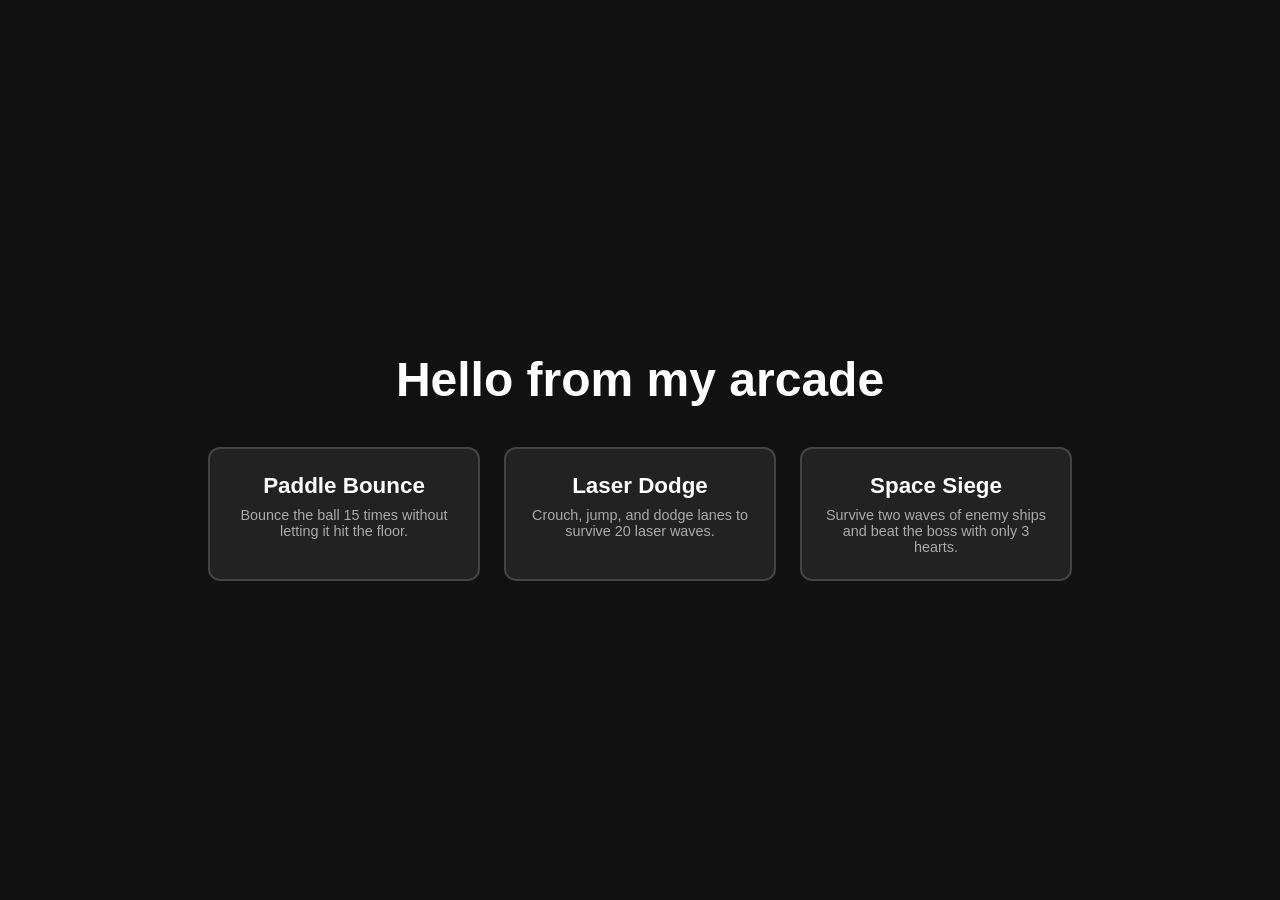
<file: index.html>
<!DOCTYPE html>
<html lang="en">
<head>
<meta charset="UTF-8">
<title>My Arcade</title>
<link rel="stylesheet" href="style.css">
<style>
  #menu {
    text-align: center;
  }
  #menu h1 {
    font-size: 3rem;
    margin-bottom: 40px;
  }
  .games {
    display: flex;
    gap: 24px;
    justify-content: center;
    flex-wrap: wrap;
  }
  .game-card {
    display: block;
    width: 220px;
    padding: 24px;
    background: #222;
    border: 2px solid #444;
    border-radius: 12px;
    text-decoration: none;
    color: #fff;
    transition: transform 0.15s, border-color 0.15s;
  }
  .game-card:hover {
    transform: translateY(-4px);
    border-color: #0f0;
  }
  .game-card h2 {
    margin: 0 0 8px;
    font-size: 1.4rem;
  }
  .game-card p {
    margin: 0;
    font-size: 0.9rem;
    color: #aaa;
  }
</style>
</head>
<body>
<div id="menu">
  <h1>Hello from my arcade</h1>
  <div class="games">
    <a class="game-card" href="paddle.html">
      <h2>Paddle Bounce</h2>
      <p>Bounce the ball 15 times without letting it hit the floor.</p>
    </a>
    <a class="game-card" href="laser.html">
      <h2>Laser Dodge</h2>
      <p>Crouch, jump, and dodge lanes to survive 20 laser waves.</p>
    </a>
    <a class="game-card" href="space.html">
      <h2>Space Siege</h2>
      <p>Survive two waves of enemy ships and beat the boss with only 3 hearts.</p>
    </a>
  </div>
</div>
</body>
</html>
</file>
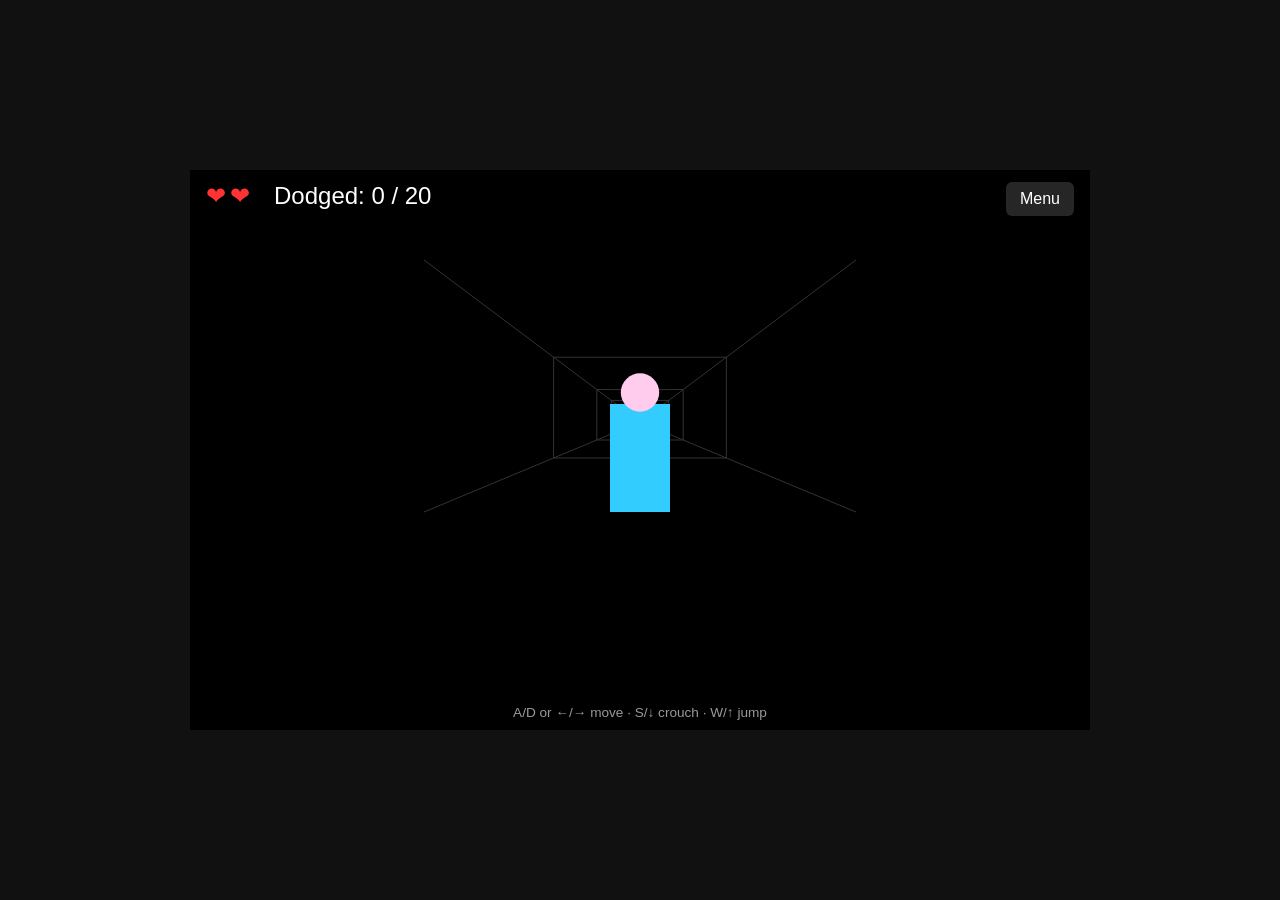
<file: laser.html>
<!DOCTYPE html>
<html lang="en">
<head>
<meta charset="UTF-8">
<title>Laser Dodge - My Arcade</title>
<link rel="stylesheet" href="style.css">
<style>
  #hearts {
    color: #f33;
    letter-spacing: 4px;
  }
  #controls {
    position: absolute;
    bottom: 10px;
    left: 50%;
    transform: translateX(-50%);
    font-size: 0.85rem;
    color: #999;
    text-align: center;
  }
</style>
</head>
<body>
<div id="wrap">
  <a class="back-link" href="index.html">Menu</a>
  <canvas id="game" width="900" height="560"></canvas>
  <div id="hud">
    <div id="hearts"></div>
    <div>Dodged: <span id="count">0</span> / 20</div>
  </div>
  <div id="controls">A/D or &larr;/&rarr; move &middot; S/&darr; crouch &middot; W/&uarr; jump</div>
  <div id="message">
    <span id="message-text"></span>
    <button id="restart">Restart</button>
  </div>
</div>
<script>
const canvas = document.getElementById('game');
const ctx = canvas.getContext('2d');
const heartsEl = document.getElementById('hearts');
const countEl = document.getElementById('count');
const messageEl = document.getElementById('message');
const messageTextEl = document.getElementById('message-text');
const restartBtn = document.getElementById('restart');

const WIN_DODGES = 20;
const START_HEARTS = 2;
const INVINCIBLE_MS = 1500;
const JUMP_DURATION_MS = 650;
const JUMP_HEIGHT = 2.0;

const FOCAL = 360;
const HORIZON_Y = canvas.height * 0.45;
const CAMERA_HEIGHT = 1.5;
const PLAYER_Z = 6;
const WINDOW = 1.5;
const COLLISION_NEAR = PLAYER_Z - WINDOW;
const COLLISION_FAR = PLAYER_Z + WINDOW;
const SPAWN_Z = 70;

const LANE_X = { left: -2.3, center: 0, right: 2.3 };
const LANE_HALF_WIDTH = 1.15;
const CEIL_Y = 4.2;
const ALL_X0 = -3.6;
const ALL_X1 = 3.6;
const HIGH_BAR = { y0: 1.1, y1: 2.4 };
const LOW_BAR = { y0: 0, y1: 0.9 };

const STAND_HEIGHT = 1.8;
const CROUCH_HEIGHT = 0.9;
const BODY_WIDTH = 1.0;
const HEAD_RADIUS = 0.32;

const TYPES_SIMPLE = ['CROUCH_ONLY', 'JUMP_ONLY', 'LANE_LEFT', 'LANE_CENTER', 'LANE_RIGHT'];
const TYPES_COMBO = [
  'LANE_LEFT_CROUCH', 'LANE_CENTER_CROUCH', 'LANE_RIGHT_CROUCH',
  'LANE_LEFT_JUMP', 'LANE_CENTER_JUMP', 'LANE_RIGHT_JUMP'
];

const BLOCKED_LANES = {
  CROUCH_ONLY: [],
  JUMP_ONLY: [],
  LANE_LEFT: ['center', 'right'],
  LANE_CENTER: ['left', 'right'],
  LANE_RIGHT: ['left', 'center'],
  LANE_LEFT_CROUCH: ['center', 'right'],
  LANE_CENTER_CROUCH: ['left', 'right'],
  LANE_RIGHT_CROUCH: ['left', 'center'],
  LANE_LEFT_JUMP: ['center', 'right'],
  LANE_CENTER_JUMP: ['left', 'right'],
  LANE_RIGHT_JUMP: ['left', 'center']
};

function getBar(type) {
  if (type === 'CROUCH_ONLY') return { x0: ALL_X0, x1: ALL_X1, ...HIGH_BAR };
  if (type === 'JUMP_ONLY') return { x0: ALL_X0, x1: ALL_X1, ...LOW_BAR };
  if (type.endsWith('CROUCH')) return { x0: ALL_X0, x1: ALL_X1, ...HIGH_BAR };
  if (type.endsWith('JUMP')) return { x0: ALL_X0, x1: ALL_X1, ...LOW_BAR };
  return null;
}

function isSafe(type, player) {
  switch (type) {
    case 'CROUCH_ONLY': return player.vertical === 'crouch';
    case 'JUMP_ONLY': return player.vertical === 'jump';
    case 'LANE_LEFT': return player.lane === 'left';
    case 'LANE_CENTER': return player.lane === 'center';
    case 'LANE_RIGHT': return player.lane === 'right';
    case 'LANE_LEFT_CROUCH': return player.lane === 'left' && player.vertical === 'crouch';
    case 'LANE_CENTER_CROUCH': return player.lane === 'center' && player.vertical === 'crouch';
    case 'LANE_RIGHT_CROUCH': return player.lane === 'right' && player.vertical === 'crouch';
    case 'LANE_LEFT_JUMP': return player.lane === 'left' && player.vertical === 'jump';
    case 'LANE_CENTER_JUMP': return player.lane === 'center' && player.vertical === 'jump';
    case 'LANE_RIGHT_JUMP': return player.lane === 'right' && player.vertical === 'jump';
    default: return true;
  }
}

function project(x, y, z) {
  const scale = FOCAL / z;
  return { x: canvas.width / 2 + x * scale, y: HORIZON_Y - (y - CAMERA_HEIGHT) * scale, scale };
}

let player, hazards, hearts, dodgeCount, gameOver, spawnTimer, lastTime;

function resetGame() {
  player = {
    lane: 'center',
    visualX: 0,
    crouchHeld: false,
    jumping: false,
    jumpStart: 0,
    vertical: 'stand',
    invincibleUntil: 0
  };
  hazards = [];
  hearts = START_HEARTS;
  dodgeCount = 0;
  gameOver = false;
  spawnTimer = 1000;
  lastTime = performance.now();

  updateHearts();
  countEl.textContent = dodgeCount;
  messageEl.style.display = 'none';
}

function updateHearts() {
  heartsEl.textContent = '❤'.repeat(hearts) + '♡'.repeat(START_HEARTS - hearts);
}

function endGame(won) {
  gameOver = true;
  messageTextEl.textContent = won ? 'You Win!' : 'You Lose!';
  messageEl.style.display = 'block';
}

window.addEventListener('keydown', (e) => {
  const key = e.key.toLowerCase();
  if (['arrowleft', 'arrowright', 'arrowup', 'arrowdown', 'a', 'd', 'w', 's'].includes(key)) {
    e.preventDefault();
  }
  if (gameOver) return;

  if (key === 'a' || key === 'arrowleft') {
    player.lane = player.lane === 'right' ? 'center' : 'left';
  } else if (key === 'd' || key === 'arrowright') {
    player.lane = player.lane === 'left' ? 'center' : 'right';
  } else if (key === 's' || key === 'arrowdown') {
    player.crouchHeld = true;
  } else if (key === 'w' || key === 'arrowup') {
    if (!player.jumping && !player.crouchHeld) {
      player.jumping = true;
      player.jumpStart = performance.now();
    }
  }
});

window.addEventListener('keyup', (e) => {
  const key = e.key.toLowerCase();
  if (key === 's' || key === 'arrowdown') {
    player.crouchHeld = false;
  }
});

restartBtn.addEventListener('click', resetGame);

function pickType(dodgeCount) {
  const comboChance = Math.min(0.35 + dodgeCount * 0.01, 0.55);
  const pool = Math.random() < comboChance ? TYPES_COMBO : TYPES_SIMPLE;
  return pool[Math.floor(Math.random() * pool.length)];
}

function spawnHazard() {
  hazards.push({
    type: pickType(dodgeCount),
    z: SPAWN_Z,
    hit: false
  });
}

function updatePlayer(dt, now) {
  if (player.jumping) {
    const t = now - player.jumpStart;
    if (t >= JUMP_DURATION_MS) {
      player.jumping = false;
      player.vertical = player.crouchHeld ? 'crouch' : 'stand';
    } else {
      player.vertical = 'jump';
    }
  } else {
    player.vertical = player.crouchHeld ? 'crouch' : 'stand';
  }

  const targetX = LANE_X[player.lane];
  const laneLerpMs = player.crouchHeld ? 480 : 120;
  player.visualX += (targetX - player.visualX) * Math.min(dt / laneLerpMs, 1);
}

function jumpOffset(now) {
  if (!player.jumping) return 0;
  const t = (now - player.jumpStart) / JUMP_DURATION_MS;
  return Math.sin(Math.PI * Math.min(t, 1)) * JUMP_HEIGHT;
}

function update(dt, now) {
  if (gameOver) return;

  updatePlayer(dt, now);

  spawnTimer -= dt;
  if (spawnTimer <= 0) {
    spawnHazard();
    const interval = Math.max(1900 - dodgeCount * 40, 1000);
    spawnTimer = interval * (0.85 + Math.random() * 0.3);
  }

  const speed = Math.min(24 + dodgeCount * 0.7, 46);

  for (let i = hazards.length - 1; i >= 0; i--) {
    const hz = hazards[i];
    hz.z -= speed * (dt / 1000);

    if (hz.z <= COLLISION_FAR && hz.z >= COLLISION_NEAR && !hz.hit) {
      if (!isSafe(hz.type, player) && now > player.invincibleUntil) {
        hz.hit = true;
        hearts--;
        player.invincibleUntil = now + INVINCIBLE_MS;
        updateHearts();
        if (hearts <= 0) {
          endGame(false);
        }
      }
    }

    if (hz.z < COLLISION_NEAR) {
      if (!hz.hit) {
        dodgeCount++;
        countEl.textContent = dodgeCount;
        if (dodgeCount >= WIN_DODGES) {
          endGame(true);
        }
      }
      hazards.splice(i, 1);
    }
  }
}

function drawCorridor() {
  const near = {
    bl: project(ALL_X0, 0, PLAYER_Z),
    br: project(ALL_X1, 0, PLAYER_Z),
    tl: project(ALL_X0, CEIL_Y, PLAYER_Z),
    tr: project(ALL_X1, CEIL_Y, PLAYER_Z)
  };
  const far = {
    bl: project(ALL_X0, 0, SPAWN_Z),
    br: project(ALL_X1, 0, SPAWN_Z),
    tl: project(ALL_X0, CEIL_Y, SPAWN_Z),
    tr: project(ALL_X1, CEIL_Y, SPAWN_Z)
  };

  ctx.strokeStyle = '#333';
  ctx.lineWidth = 1;
  [['bl', 'bl'], ['br', 'br'], ['tl', 'tl'], ['tr', 'tr']].forEach(([a, b]) => {
    ctx.beginPath();
    ctx.moveTo(near[a].x, near[a].y);
    ctx.lineTo(far[b].x, far[b].y);
    ctx.stroke();
  });

  for (let z = 15; z < SPAWN_Z; z += 15) {
    const bl = project(ALL_X0, 0, z);
    const br = project(ALL_X1, 0, z);
    const tl = project(ALL_X0, CEIL_Y, z);
    const tr = project(ALL_X1, CEIL_Y, z);
    ctx.beginPath();
    ctx.moveTo(bl.x, bl.y);
    ctx.lineTo(br.x, br.y);
    ctx.lineTo(tr.x, tr.y);
    ctx.lineTo(tl.x, tl.y);
    ctx.closePath();
    ctx.stroke();
  }
}

function drawQuad(x0, y0, x1, y1, z, color) {
  const p1 = project(x0, y0, z);
  const p2 = project(x1, y0, z);
  const p3 = project(x1, y1, z);
  const p4 = project(x0, y1, z);
  ctx.beginPath();
  ctx.moveTo(p1.x, p1.y);
  ctx.lineTo(p2.x, p2.y);
  ctx.lineTo(p3.x, p3.y);
  ctx.lineTo(p4.x, p4.y);
  ctx.closePath();
  ctx.fillStyle = color;
  ctx.fill();
  ctx.strokeStyle = 'rgba(255,255,255,0.5)';
  ctx.stroke();
}

function drawHazard(hz) {
  const blocked = BLOCKED_LANES[hz.type];
  blocked.forEach((lane) => {
    const cx = LANE_X[lane];
    drawQuad(cx - LANE_HALF_WIDTH, 0, cx + LANE_HALF_WIDTH, CEIL_Y, hz.z, 'rgba(255, 30, 60, 0.55)');
  });
  const bar = getBar(hz.type);
  if (bar) {
    drawQuad(bar.x0, bar.y0, bar.x1, bar.y1, hz.z, 'rgba(255, 120, 0, 0.6)');
  }
}

function drawPlayer(now) {
  const scale = FOCAL / PLAYER_Z;
  const offset = jumpOffset(now);
  const height = player.vertical === 'crouch' ? CROUCH_HEIGHT : STAND_HEIGHT;

  const flashing = now < player.invincibleUntil && Math.floor(now / 100) % 2 === 0;
  ctx.globalAlpha = flashing ? 0.35 : 1;

  const centerX = canvas.width / 2 + player.visualX * scale;
  const feetY = HORIZON_Y - (offset - CAMERA_HEIGHT) * scale;
  const headTopY = HORIZON_Y - (height + offset - CAMERA_HEIGHT) * scale;
  const bodyLeft = centerX - (BODY_WIDTH / 2) * scale;
  const bodyWidth = BODY_WIDTH * scale;

  ctx.fillStyle = '#3cf';
  ctx.fillRect(bodyLeft, headTopY, bodyWidth, feetY - headTopY);

  ctx.beginPath();
  ctx.arc(centerX, headTopY - HEAD_RADIUS * scale * 0.6, HEAD_RADIUS * scale, 0, Math.PI * 2);
  ctx.fillStyle = '#fce';
  ctx.fill();

  ctx.globalAlpha = 1;
}

function draw(now) {
  ctx.clearRect(0, 0, canvas.width, canvas.height);
  drawCorridor();

  const sorted = [...hazards].sort((a, b) => b.z - a.z);
  sorted.forEach(drawHazard);

  drawPlayer(now);
}

function loop(now) {
  const dt = Math.min(now - lastTime, 50);
  lastTime = now;
  update(dt, now);
  draw(now);
  requestAnimationFrame(loop);
}

resetGame();
requestAnimationFrame(loop);
</script>
</body>
</html>
</file>
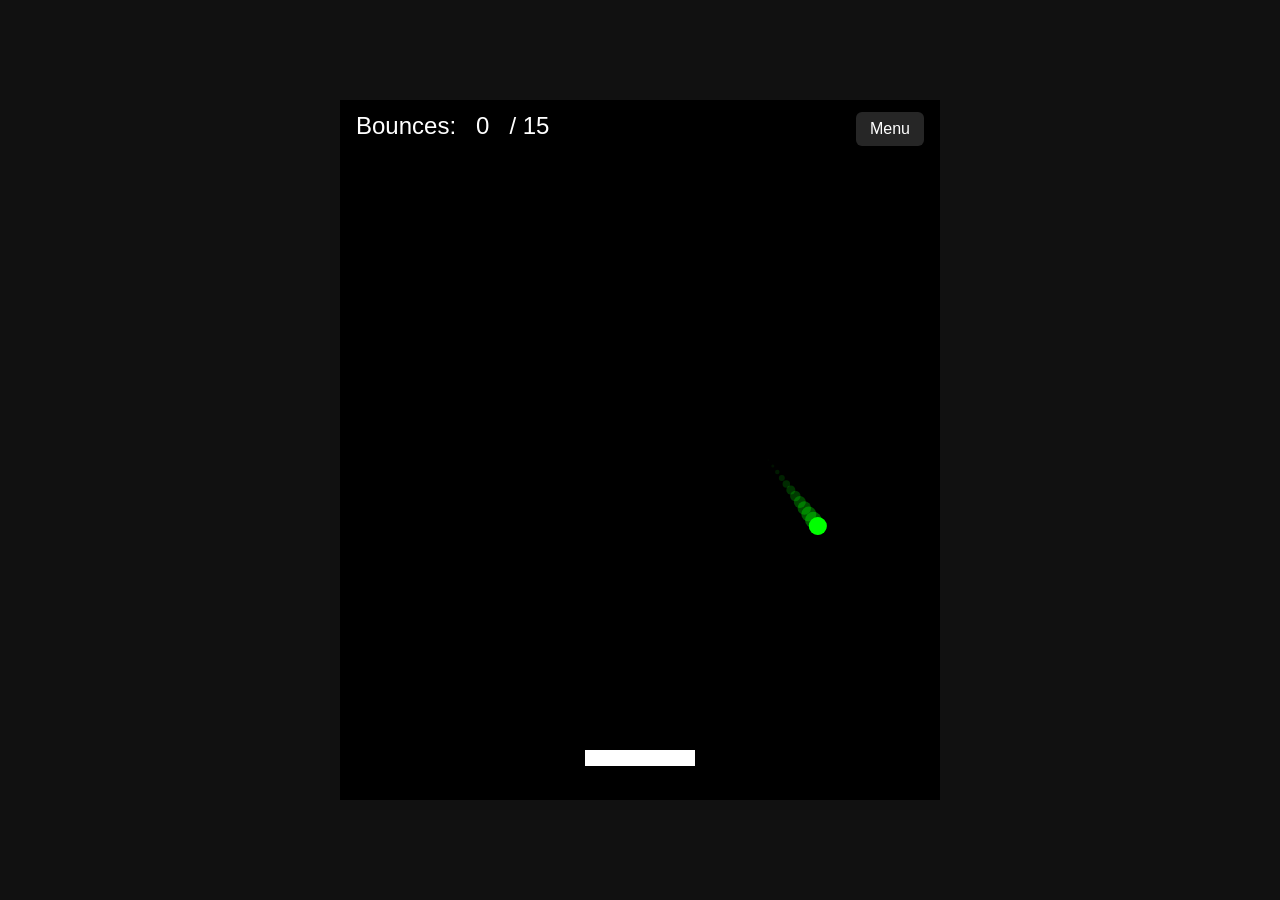
<file: paddle.html>
<!DOCTYPE html>
<html lang="en">
<head>
<meta charset="UTF-8">
<title>Paddle Bounce - My Arcade</title>
<link rel="stylesheet" href="style.css">
</head>
<body>
<div id="wrap">
  <a class="back-link" href="index.html">Menu</a>
  <canvas id="game" width="600" height="700"></canvas>
  <div id="hud">Bounces: <span id="count">0</span> / 15</div>
  <div id="message">
    <span id="message-text"></span>
    <button id="restart">Restart</button>
  </div>
</div>
<script>
const canvas = document.getElementById('game');
const ctx = canvas.getContext('2d');
const countEl = document.getElementById('count');
const messageEl = document.getElementById('message');
const messageTextEl = document.getElementById('message-text');
const restartBtn = document.getElementById('restart');

const WIN_BOUNCES = 15;
const PADDLE_WIDTH = 110;
const PADDLE_HEIGHT = 16;

const TRAIL_LENGTH = 12;

let paddle, ball, bounces, gameOver, trail;

function resetGame() {
  paddle = {
    width: PADDLE_WIDTH,
    height: PADDLE_HEIGHT,
    x: (canvas.width - PADDLE_WIDTH) / 2,
    y: canvas.height - 50
  };

  const radius = 9;
  ball = {
    radius: radius,
    x: radius + Math.random() * (canvas.width - radius * 2),
    y: 30,
    vx: 4.5,
    vy: 6
  };

  bounces = 0;
  countEl.textContent = bounces;
  gameOver = false;
  trail = [];
  messageEl.style.display = 'none';
}

canvas.addEventListener('mousemove', (e) => {
  const rect = canvas.getBoundingClientRect();
  const mouseX = e.clientX - rect.left;
  paddle.x = Math.min(Math.max(mouseX - paddle.width / 2, 0), canvas.width - paddle.width);
});

restartBtn.addEventListener('click', resetGame);

function endGame(won) {
  gameOver = true;
  messageTextEl.textContent = won ? 'You Win!' : 'You Lose!';
  messageEl.style.display = 'block';
}

function update() {
  if (gameOver) return;

  ball.x += ball.vx;
  ball.y += ball.vy;

  trail.push({ x: ball.x, y: ball.y });
  if (trail.length > TRAIL_LENGTH) {
    trail.shift();
  }

  if (ball.x - ball.radius <= 0) {
    ball.x = ball.radius;
    ball.vx = -ball.vx;
  } else if (ball.x + ball.radius >= canvas.width) {
    ball.x = canvas.width - ball.radius;
    ball.vx = -ball.vx;
  }

  if (ball.y - ball.radius <= 0) {
    ball.y = ball.radius;
    ball.vy = -ball.vy;
  }

  if (
    ball.vy > 0 &&
    ball.y + ball.radius >= paddle.y &&
    ball.y + ball.radius <= paddle.y + paddle.height &&
    ball.x >= paddle.x &&
    ball.x <= paddle.x + paddle.width
  ) {
    ball.y = paddle.y - ball.radius;
    ball.vy = -ball.vy;
    bounces++;
    countEl.textContent = bounces;
    if (bounces >= WIN_BOUNCES) {
      endGame(true);
    }
  }

  if (ball.y - ball.radius > canvas.height) {
    endGame(false);
  }
}

function draw() {
  ctx.clearRect(0, 0, canvas.width, canvas.height);

  ctx.fillStyle = '#fff';
  ctx.fillRect(paddle.x, paddle.y, paddle.width, paddle.height);

  for (let i = 0; i < trail.length; i++) {
    const point = trail[i];
    const progress = (i + 1) / trail.length;
    ctx.beginPath();
    ctx.arc(point.x, point.y, ball.radius * progress, 0, Math.PI * 2);
    ctx.fillStyle = `rgba(0, 255, 0, ${progress * 0.4})`;
    ctx.fill();
  }

  ctx.beginPath();
  ctx.arc(ball.x, ball.y, ball.radius, 0, Math.PI * 2);
  ctx.fillStyle = '#0f0';
  ctx.fill();
}

function loop() {
  update();
  draw();
  requestAnimationFrame(loop);
}

resetGame();
loop();
</script>
</body>
</html>
</file>
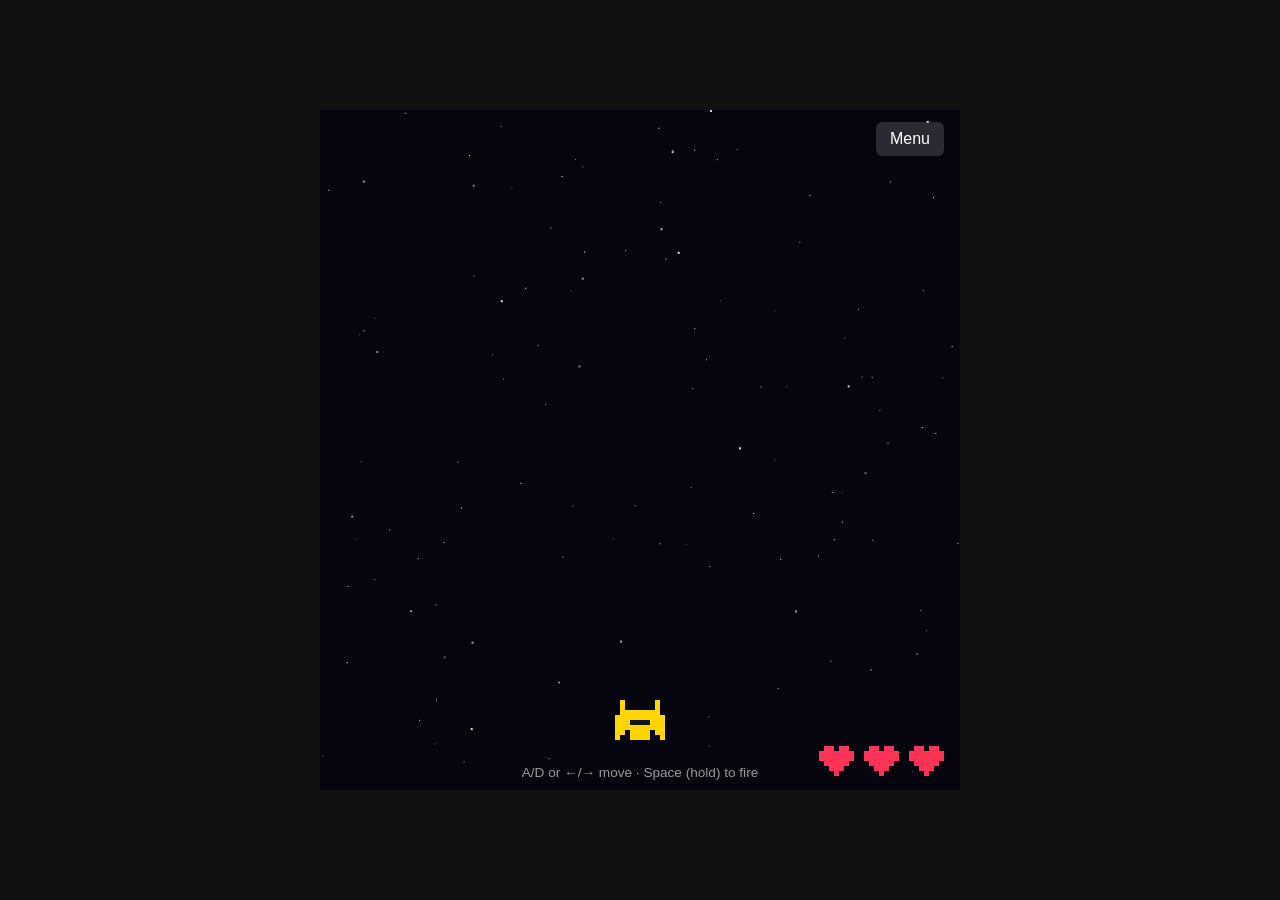
<file: space.html>
<!DOCTYPE html>
<html lang="en">
<head>
<meta charset="UTF-8">
<title>Space Siege - My Arcade</title>
<link rel="stylesheet" href="style.css">
<style>
  canvas {
    image-rendering: pixelated;
  }
  #controls {
    position: absolute;
    bottom: 10px;
    left: 50%;
    transform: translateX(-50%);
    font-size: 0.85rem;
    color: #999;
    text-align: center;
  }
  #test-panel {
    position: fixed;
    top: 50%;
    right: 12px;
    transform: translateY(-50%);
    display: none;
    flex-direction: column;
    gap: 10px;
    z-index: 10;
  }
  #test-panel.visible {
    display: flex;
  }
  #test-panel button {
    padding: 10px 12px;
    font-family: monospace;
    font-size: 0.9rem;
    color: #ffd500;
    background: #000;
    border: 2px solid #ffd500;
    cursor: pointer;
  }
  #test-panel button.on {
    color: #000;
    background: #ffd500;
  }
</style>
</head>
<body>
<div id="wrap">
  <a class="back-link" href="index.html">Menu</a>
  <canvas id="game" width="640" height="680"></canvas>
  <div id="controls">A/D or &larr;/&rarr; move &middot; Space (hold) to fire</div>
  <div id="message">
    <span id="message-text"></span>
    <button id="restart">Play again</button>
  </div>
</div>
<div id="test-panel">
  <button id="test-invincible">Invincible: OFF</button>
  <button id="test-skip-2">Skip to Wave 2: OFF</button>
  <button id="test-skip-3">Skip to Wave 3: OFF</button>
</div>
<script>
const canvas = document.getElementById('game');
const ctx = canvas.getContext('2d');
const messageEl = document.getElementById('message');
const messageTextEl = document.getElementById('message-text');
const restartBtn = document.getElementById('restart');
const testPanel = document.getElementById('test-panel');
const testInvincibleBtn = document.getElementById('test-invincible');
const testSkipBtns = [
  { waveIndex: 1, label: 'Skip to Wave 2', el: document.getElementById('test-skip-2') },
  { waveIndex: 2, label: 'Skip to Wave 3', el: document.getElementById('test-skip-3') }
];

const TEST_CODE = '839';
const PIXEL = 5;
const START_HEARTS = 3;
const INVINCIBLE_MS = 1000;
const ENEMY_SPAWN_DELAY = 4000;
const ENEMY_ENTER_MS = 1500;
const FIRE_COOLDOWN = 1000 / 3;
const PLAYER_SPEED = 260;
const BULLET_SPEED = 720;
const BULLET_W = 6;
const BULLET_H = 18;
const BALL_SPEED_Y = 220;
const BALL_RADIUS = 21;
const ENEMY_MAX_HEALTH = 251;
const BULLET_DAMAGE = 25;
const WAVE_GAP_MS = 2000;
const ROW_CENTER_Y = 130;
const BIG_SPREAD = 130;
const STILL_AIM_JITTER = 150;
const WAVES = [
  ['normal', 'normal', 'normal', 'normal', 'normal', 'normal'],
  ['big', 'big', 'big', 'big'],
  ['boss']
];
const ENEMY_PIXEL = { normal: PIXEL, big: PIXEL * 1.5, boss: PIXEL * 1.5 * 1.5 };
const ENEMY_HEALTH = { normal: ENEMY_MAX_HEALTH, big: Math.round(ENEMY_MAX_HEALTH * 1.5), boss: 1001 };
const EXPLOSION_RATE = { normal: 1, big: 0.75, boss: 0.6 };
const BOSS_BALL_COUNT = 10;
const BOSS_PHASE2_HEALTH = 666;
const BOSS_PHASE3_HEALTH = 333;
const SHOT_INTERVAL = { 1: 4000, 2: 900, 3: 2000 / 3 };
const BOSS_FADE_MS = 1500;
const HOMING_MAX_VX = 50;
// Ball-to-ball spacing that clears the ship's 92px collision width plus the sideways drift of diagonal balls.
const BOSS_HOLE_GAP = 130;

const PLAYER_SPRITE = [
  '.Y......Y.',
  '.Y......Y.',
  '.YYYYYYYY.',
  'YYYYYYYYYY',
  'YYYKKKKYYY',
  'YYYYYYYYYY',
  'YY.YYYY.YY',
  'Y..YYYY..Y'
];
const PLAYER_COLORS = { Y: '#ffd500', K: '#141414' };

const ENEMY_SPRITE = [
  '..R....R..',
  '.RRR..RRR.',
  'RRRRRRRRRR',
  'RRRKKKKRRR',
  'RRRRRRRRRR',
  '..R.RR.R..',
  '.R.R..R.R.',
  'R.R....R.R'
];
const ENEMY_COLORS = { R: '#ff2a2a', K: '#141414' };
const BOSS_PHASE2_COLORS = { R: '#8b0000', K: '#141414' };

const HEART_SPRITE = [
  '.RR.RR.',
  'RRRRRRR',
  'RRRRRRR',
  '.RRRRR.',
  '..RRR..',
  '...R...'
];
const HEART_FULL_COLORS = { R: '#ff3355' };
const HEART_EMPTY_COLORS = { R: '#2a0f16' };
const HEART_PIXEL = 5;
const HEART_W = HEART_SPRITE[0].length * HEART_PIXEL;
const HEART_H = HEART_SPRITE.length * HEART_PIXEL;
const HEART_GAP = 10;

const SPRITE_W = PLAYER_SPRITE[0].length * PIXEL;
const SPRITE_H = PLAYER_SPRITE.length * PIXEL;
const TURRET_COLS = [1, 8];

function drawSprite(grid, colors, x, y, pixelSize) {
  const size = pixelSize || PIXEL;
  for (let row = 0; row < grid.length; row++) {
    for (let col = 0; col < grid[row].length; col++) {
      const ch = grid[row][col];
      if (ch === '.') continue;
      ctx.fillStyle = colors[ch];
      ctx.fillRect(Math.round(x + col * size), Math.round(y + row * size), Math.ceil(size), Math.ceil(size));
    }
  }
}

function drawHearts() {
  const totalWidth = START_HEARTS * HEART_W + (START_HEARTS - 1) * HEART_GAP;
  const startX = canvas.width - totalWidth - 16;
  const y = canvas.height - HEART_H - 14;
  for (let i = 0; i < START_HEARTS; i++) {
    const x = startX + i * (HEART_W + HEART_GAP);
    const filled = i < hearts;
    drawSprite(HEART_SPRITE, filled ? HEART_FULL_COLORS : HEART_EMPTY_COLORS, x, y, HEART_PIXEL);
  }
}

const stars = [];
for (let i = 0; i < 120; i++) {
  stars.push({
    x: Math.random() * canvas.width,
    y: Math.random() * canvas.height,
    size: Math.random() < 0.8 ? 1 : 2,
    speed: 10 + Math.random() * 30,
    alpha: 0.3 + Math.random() * 0.7
  });
}

let player, bullets, enemies, balls, hearts, gameOver, wave, nextWaveAt, nextTurret, spaceHeld, fireCooldown, leftHeld, rightHeld, lastTime;
let typedKeys = '';
let testInvincible = false;
let testSkipWave = null;

function makeEnemy(type, cx, now) {
  const pixel = ENEMY_PIXEL[type];
  const w = ENEMY_SPRITE[0].length * pixel;
  const h = ENEMY_SPRITE.length * pixel;
  return {
    type,
    pixel,
    w,
    h,
    x: cx - w / 2,
    y: -h,
    targetY: ROW_CENTER_Y - h / 2,
    entering: true,
    enterStart: now,
    health: ENEMY_HEALTH[type],
    maxHealth: ENEMY_HEALTH[type],
    phase: 1,
    phaseStart: 0,
    alive: true,
    exploding: false,
    explodeStart: 0,
    nextShotTime: 0
  };
}

function spawnWave(index, now) {
  const types = WAVES[index];
  enemies = types.map((type, i) => makeEnemy(type, canvas.width * ((i + 1) / (types.length + 1)), now));
}

function resetGame() {
  player = {
    x: canvas.width / 2 - SPRITE_W / 2,
    y: canvas.height - 90,
    vx: 0,
    invincibleUntil: 0
  };
  bullets = [];
  enemies = [];
  balls = [];
  hearts = START_HEARTS;
  gameOver = false;
  wave = testSkipWave === null ? -1 : testSkipWave - 1;
  nextWaveAt = performance.now() + ENEMY_SPAWN_DELAY;
  nextTurret = 0;
  spaceHeld = false;
  fireCooldown = 0;
  leftHeld = false;
  rightHeld = false;
  lastTime = performance.now();

  messageEl.style.display = 'none';
}

function endGame(won) {
  gameOver = true;
  messageTextEl.textContent = won ? 'You Win!' : 'You Lose!';
  messageEl.style.display = 'block';
}

window.addEventListener('keydown', (e) => {
  const key = e.key.toLowerCase();
  if (['arrowleft', 'arrowright', 'a', 'd', ' '].includes(key)) {
    e.preventDefault();
  }
  if (!e.repeat) {
    typedKeys = (typedKeys + key).slice(-TEST_CODE.length);
    if (typedKeys === TEST_CODE) testPanel.classList.add('visible');
  }
  if (gameOver) return;
  if (key === 'a' || key === 'arrowleft') leftHeld = true;
  else if (key === 'd' || key === 'arrowright') rightHeld = true;
  else if (key === ' ') spaceHeld = true;
});

window.addEventListener('keyup', (e) => {
  const key = e.key.toLowerCase();
  if (key === 'a' || key === 'arrowleft') leftHeld = false;
  else if (key === 'd' || key === 'arrowright') rightHeld = false;
  else if (key === ' ') spaceHeld = false;
});

restartBtn.addEventListener('click', resetGame);

function jumpToWave(index) {
  wave = index;
  spawnWave(index, performance.now());
  nextWaveAt = null;
  balls = [];
}

// Blur so a later Space press fires the ship instead of re-clicking the focused button.
testInvincibleBtn.addEventListener('click', () => {
  testInvincible = !testInvincible;
  testInvincibleBtn.textContent = `Invincible: ${testInvincible ? 'ON' : 'OFF'}`;
  testInvincibleBtn.classList.toggle('on', testInvincible);
  testInvincibleBtn.blur();
});

testSkipBtns.forEach((btn) => {
  btn.el.addEventListener('click', () => {
    testSkipWave = testSkipWave === btn.waveIndex ? null : btn.waveIndex;
    testSkipBtns.forEach((other) => {
      const on = testSkipWave === other.waveIndex;
      other.el.textContent = `${other.label}: ${on ? 'ON' : 'OFF'}`;
      other.el.classList.toggle('on', on);
    });
    btn.el.blur();
    if (!gameOver) jumpToWave(testSkipWave === null ? 0 : testSkipWave);
  });
});

const laserSound = new Audio('lazer.mp3');
laserSound.preload = 'auto';
const explosionSound = new Audio('explosion.mp3');
explosionSound.preload = 'auto';

function playSound(base, volume, rate = 1) {
  const sound = base.cloneNode();
  sound.volume = volume;
  sound.preservesPitch = false;
  sound.playbackRate = rate;
  sound.play().catch(() => {});
}

function fireBullet() {
  playSound(laserSound, 0.1);
  const col = TURRET_COLS[nextTurret];
  nextTurret = 1 - nextTurret;
  bullets.push({
    x: player.x + col * PIXEL + PIXEL / 2,
    y: player.y
  });
}

// Keeping at least 2 balls outside each hole stops the steepest diagonals from closing it.
function bossFire(originX, originY) {
  const minGap = BALL_RADIUS * 2 + 2;
  const firstHole = 2 + Math.floor(Math.random() * 3);
  const secondHole = BOSS_BALL_COUNT - 2 - Math.floor(Math.random() * 3);
  const slack = canvas.width - SPRITE_W - minGap * (BOSS_BALL_COUNT - 3) - BOSS_HOLE_GAP * 2;
  const shifts = Array.from({ length: BOSS_BALL_COUNT }, () => Math.random() * slack).sort((a, b) => a - b);
  let baseX = SPRITE_W / 2;
  shifts.forEach((shift, i) => {
    if (i > 0) baseX += i === firstHole || i === secondHole ? BOSS_HOLE_GAP : minGap;
    const dx = baseX + shift - originX;
    const dy = player.y - originY;
    const distance = Math.hypot(dx, dy);
    balls.push({
      x: originX,
      y: originY,
      vx: (dx / distance) * BALL_SPEED_Y,
      vy: (dy / distance) * BALL_SPEED_Y
    });
  });
}

function enemyFire(enemy) {
  const originX = enemy.x + enemy.w / 2;
  const originY = enemy.y + enemy.h;
  if (enemy.type === 'boss' && enemy.phase === 1) {
    bossFire(originX, originY);
    return;
  }
  if (enemy.phase === 3) {
    balls.push({
      x: originX,
      y: originY,
      vx: 0,
      vy: BALL_SPEED_Y * 2,
      homing: true
    });
    return;
  }
  const dy = player.y - originY;
  const t = dy / BALL_SPEED_Y;
  const recordedVx = Math.random() < 0.4 ? -player.vx : player.vx;
  const speedMultiplier = 1 - (35 + Math.random() * 55) / 100;
  let predictedX = player.x + SPRITE_W / 2 + recordedVx * speedMultiplier * t;
  if (recordedVx === 0) {
    predictedX += (Math.random() * 2 - 1) * STILL_AIM_JITTER;
  }
  predictedX = Math.min(Math.max(predictedX, SPRITE_W / 2), canvas.width - SPRITE_W / 2);
  const offsets = enemy.type === 'big' || enemy.phase === 2 ? [-BIG_SPREAD, 0, BIG_SPREAD] : [0];
  offsets.forEach((offset) => {
    balls.push({
      x: originX,
      y: originY,
      vx: (predictedX + offset - originX) / t,
      vy: BALL_SPEED_Y
    });
  });
}

function rectsOverlap(ax, ay, aw, ah, bx, by, bw, bh) {
  return ax < bx + bw && ax + aw > bx && ay < by + bh && ay + ah > by;
}

function update(dt, now) {
  if (gameOver) return;

  player.vx = rightHeld && !leftHeld ? PLAYER_SPEED : (leftHeld && !rightHeld ? -PLAYER_SPEED : 0);
  player.x += player.vx * (dt / 1000);
  player.x = Math.min(Math.max(player.x, 0), canvas.width - SPRITE_W);

  fireCooldown = Math.max(fireCooldown - dt, 0);
  if (spaceHeld && fireCooldown <= 0) {
    fireBullet();
    fireCooldown = FIRE_COOLDOWN;
  }

  if (nextWaveAt !== null && now >= nextWaveAt) {
    wave++;
    spawnWave(wave, now);
    nextWaveAt = null;
  }

  enemies.forEach((enemy) => {
    if (!enemy.alive) return;

    if (enemy.exploding) {
      if (now - enemy.explodeStart > 500) {
        enemy.alive = false;
      }
      return;
    }

    if (enemy.entering) {
      const t = Math.min((now - enemy.enterStart) / ENEMY_ENTER_MS, 1);
      enemy.y = -enemy.h + (enemy.targetY + enemy.h) * t;
      if (t >= 1) {
        enemy.entering = false;
        enemy.nextShotTime = now + 1000 + Math.random() * 1500;
      }
      return;
    }

    if (now >= enemy.nextShotTime) {
      enemyFire(enemy);
      enemy.nextShotTime = now + SHOT_INTERVAL[enemy.phase];
    }
  });

  for (let i = bullets.length - 1; i >= 0; i--) {
    const b = bullets[i];
    b.y -= BULLET_SPEED * (dt / 1000);
    if (b.y < -20) {
      bullets.splice(i, 1);
      continue;
    }
    for (const enemy of enemies) {
      if (!enemy.alive || enemy.entering || enemy.exploding) continue;
      if (rectsOverlap(b.x - BULLET_W / 2, b.y - BULLET_H / 2, BULLET_W, BULLET_H, enemy.x, enemy.y, enemy.w, enemy.h)) {
        enemy.health -= BULLET_DAMAGE;
        bullets.splice(i, 1);
        if (enemy.type === 'boss') {
          const phase = enemy.health <= BOSS_PHASE3_HEALTH ? 3 : (enemy.health <= BOSS_PHASE2_HEALTH ? 2 : 1);
          if (phase !== enemy.phase) {
            enemy.phase = phase;
            enemy.phaseStart = now;
            enemy.nextShotTime = now + SHOT_INTERVAL[phase];
          }
        }
        if (enemy.health <= 0) {
          enemy.exploding = true;
          enemy.explodeStart = now;
          playSound(explosionSound, 0.3, EXPLOSION_RATE[enemy.type]);
        }
        break;
      }
    }
  }

  for (let i = balls.length - 1; i >= 0; i--) {
    const ball = balls[i];
    if (ball.homing && ball.y < player.y) {
      const timeLeft = (player.y - ball.y) / ball.vy;
      const aimVx = (player.x + SPRITE_W / 2 - ball.x) / timeLeft;
      ball.vx = Math.min(Math.max(aimVx, -HOMING_MAX_VX), HOMING_MAX_VX);
    }
    ball.x += ball.vx * (dt / 1000);
    ball.y += ball.vy * (dt / 1000);
    if (ball.y > canvas.height + 20) {
      balls.splice(i, 1);
      continue;
    }
    if (!testInvincible && now > player.invincibleUntil &&
      rectsOverlap(ball.x - BALL_RADIUS, ball.y - BALL_RADIUS, BALL_RADIUS * 2, BALL_RADIUS * 2, player.x, player.y, SPRITE_W, SPRITE_H)) {
      balls.splice(i, 1);
      hearts--;
      player.invincibleUntil = now + INVINCIBLE_MS;
      if (hearts <= 0) {
        endGame(false);
      }
    }
  }

  if (!gameOver && nextWaveAt === null && enemies.every((e) => !e.alive)) {
    if (wave < WAVES.length - 1) {
      nextWaveAt = now + WAVE_GAP_MS;
    } else {
      endGame(true);
    }
  }

  stars.forEach((s) => {
    s.y += s.speed * (dt / 1000);
    if (s.y > canvas.height) s.y = 0;
  });
}

function drawStars() {
  ctx.fillStyle = '#05050f';
  ctx.fillRect(0, 0, canvas.width, canvas.height);
  stars.forEach((s) => {
    ctx.globalAlpha = s.alpha;
    ctx.fillStyle = '#fff';
    ctx.fillRect(s.x, s.y, s.size, s.size);
  });
  ctx.globalAlpha = 1;
}

function drawHealthBar(enemy) {
  const w = enemy.w;
  const pct = Math.max(enemy.health, 0) / enemy.maxHealth;
  ctx.fillStyle = '#300';
  ctx.fillRect(enemy.x, enemy.y - 14, w, 6);
  ctx.fillStyle = '#f33';
  ctx.fillRect(enemy.x, enemy.y - 14, w * pct, 6);
  ctx.strokeStyle = '#800';
  ctx.strokeRect(enemy.x, enemy.y - 14, w, 6);
  if (enemy.type === 'boss') {
    ctx.fillStyle = '#ffd500';
    [BOSS_PHASE2_HEALTH, BOSS_PHASE3_HEALTH].forEach((health) => {
      ctx.fillRect(enemy.x + w * (health / enemy.maxHealth) - 1, enemy.y - 15, 2, 8);
    });
  }

  ctx.fillStyle = '#fff';
  ctx.font = '10px monospace';
  ctx.textAlign = 'center';
  ctx.fillText(String(Math.max(enemy.health, 0)), enemy.x + w / 2, enemy.y - 18);
  ctx.textAlign = 'left';
}

function drawExplosion(enemy, now) {
  const t = (now - enemy.explodeStart) / 500;
  const cx = enemy.x + enemy.w / 2;
  const cy = enemy.y + enemy.h / 2;
  const scale = enemy.pixel / PIXEL;
  const colors = ['#ffcc00', '#ff6600', '#ff2200'];
  for (let i = 0; i < 10; i++) {
    const angle = (i / 10) * Math.PI * 2;
    const dist = t * 40 * scale * (0.5 + (i % 3) * 0.3);
    const size = Math.max((6 - t * 6) * scale, 1);
    ctx.fillStyle = colors[i % colors.length];
    ctx.globalAlpha = Math.max(1 - t, 0);
    ctx.fillRect(cx + Math.cos(angle) * dist - size / 2, cy + Math.sin(angle) * dist - size / 2, size, size);
  }
  ctx.globalAlpha = 1;
}

function drawBullets() {
  bullets.forEach((b) => {
    ctx.save();
    ctx.shadowColor = '#ffee55';
    ctx.shadowBlur = 10;
    ctx.fillStyle = '#ffee55';
    ctx.fillRect(b.x - BULLET_W / 2, b.y - BULLET_H / 2, BULLET_W, BULLET_H);
    ctx.restore();
  });
}

function drawBalls() {
  balls.forEach((ball) => {
    ctx.save();
    ctx.shadowColor = '#ff2a2a';
    ctx.shadowBlur = 24;
    ctx.fillStyle = ball.homing ? '#8b0000' : '#ff5050';
    ctx.beginPath();
    ctx.arc(ball.x, ball.y, BALL_RADIUS, 0, Math.PI * 2);
    ctx.fill();
    ctx.restore();
  });
}

function drawPlayer(now) {
  const flashing = now < player.invincibleUntil && Math.floor(now / 100) % 2 === 0;
  ctx.globalAlpha = flashing ? 0.3 : 1;
  drawSprite(PLAYER_SPRITE, PLAYER_COLORS, player.x, player.y);
  ctx.globalAlpha = 1;
}

function enemyLook(enemy, now) {
  if (enemy.phase === 1) return { colors: ENEMY_COLORS, glowBlur: 0 };
  if (enemy.phase === 2) return { colors: BOSS_PHASE2_COLORS, glowColor: '#ff2a2a', glowBlur: 14 };
  const fade = Math.min((now - enemy.phaseStart) / BOSS_FADE_MS, 1);
  return {
    colors: { R: `rgb(${Math.round(139 * (1 - fade))}, 0, 0)`, K: '#141414' },
    glowColor: '#ff0000',
    glowBlur: 14 + fade * 26
  };
}

function draw(now) {
  drawStars();

  enemies.forEach((enemy) => {
    if (!enemy.alive) return;
    if (enemy.exploding) {
      drawExplosion(enemy, now);
      return;
    }
    const look = enemyLook(enemy, now);
    if (look.glowBlur > 0) {
      ctx.save();
      ctx.shadowColor = look.glowColor;
      ctx.shadowBlur = look.glowBlur;
      drawSprite(ENEMY_SPRITE, look.colors, enemy.x, enemy.y, enemy.pixel);
      ctx.restore();
    }
    drawSprite(ENEMY_SPRITE, look.colors, enemy.x, enemy.y, enemy.pixel);
    if (!enemy.entering) {
      drawHealthBar(enemy);
    }
  });

  drawBullets();
  drawBalls();
  drawPlayer(now);
  drawHearts();
}

function loop(now) {
  const dt = Math.min(now - lastTime, 50);
  lastTime = now;
  update(dt, now);
  draw(now);
  requestAnimationFrame(loop);
}

resetGame();
requestAnimationFrame(loop);
</script>
</body>
</html>
</file>
<file: style.css>
body {
  margin: 0;
  min-height: 100vh;
  background: #111;
  color: #fff;
  font-family: sans-serif;
  display: flex;
  justify-content: center;
  align-items: center;
}

a {
  color: inherit;
}

#wrap {
  position: relative;
}

canvas {
  background: #000;
  display: block;
}

#hud {
  position: absolute;
  top: 12px;
  left: 16px;
  font-size: 1.5rem;
  display: flex;
  gap: 20px;
}

.back-link {
  position: absolute;
  top: 12px;
  right: 16px;
  font-size: 1rem;
  text-decoration: none;
  background: rgba(255, 255, 255, 0.15);
  padding: 8px 14px;
  border-radius: 6px;
}

.back-link:hover {
  background: rgba(255, 255, 255, 0.3);
}

#message {
  position: absolute;
  top: 50%;
  left: 50%;
  transform: translate(-50%, -50%);
  text-align: center;
  display: none;
}

#message span {
  font-size: 3rem;
  display: block;
}

#restart {
  margin-top: 16px;
  font-size: 1.2rem;
  padding: 8px 20px;
  cursor: pointer;
  background: #fff;
  border: none;
  border-radius: 6px;
}
</file>
